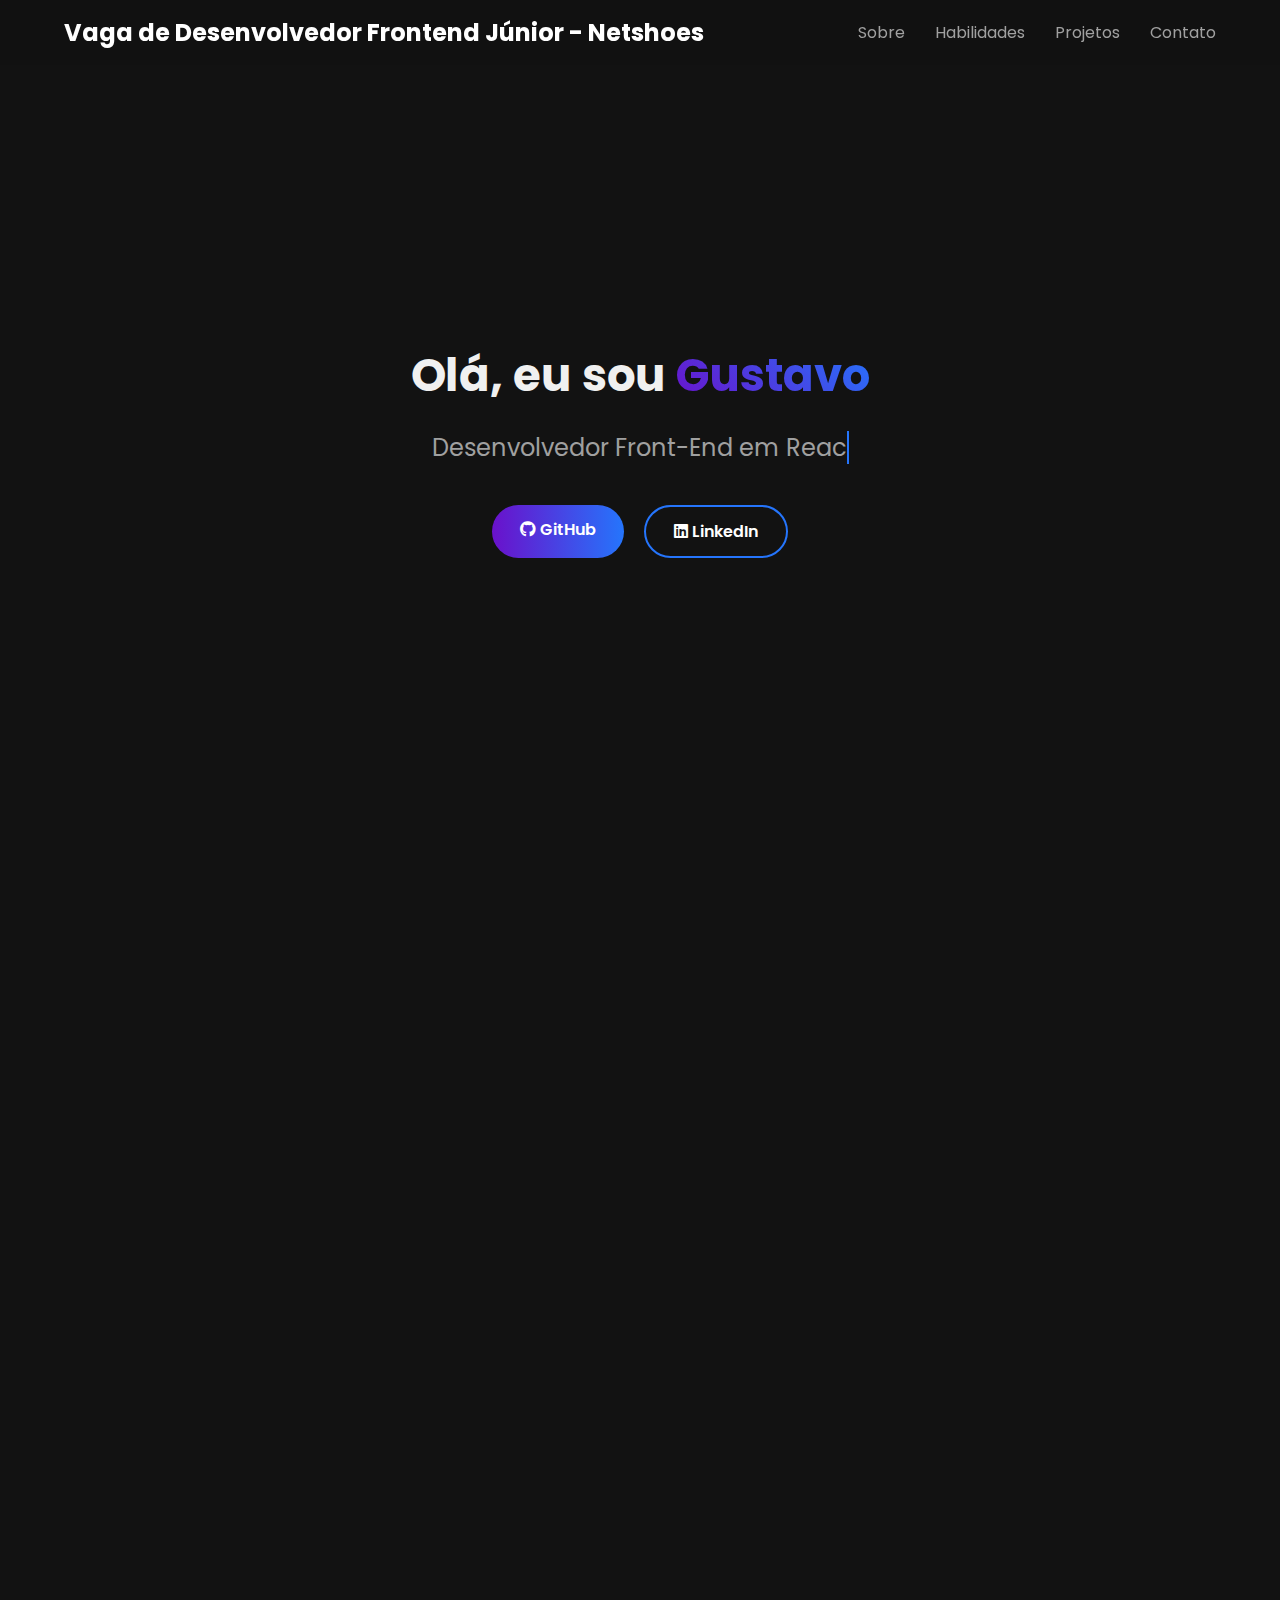
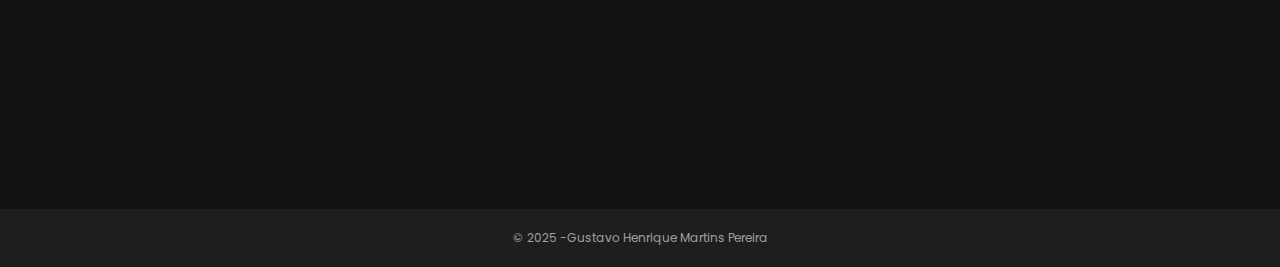
<file: index.html>
<!DOCTYPE html>
<html lang="pt-BR">
<head>
    <meta charset="UTF-8">
    <meta name="viewport" content="width=device-width, initial-scale=1.0">
    <title>Gustavo Henrique Martins Pereira | Desenvolvedor Front-End</title>
    <link rel="stylesheet" href="style.css">
    <link rel="stylesheet" href="https://cdnjs.cloudflare.com/ajax/libs/font-awesome/6.5.1/css/all.min.css"/>
</head>
<body>

    <header class="header">
        <nav class="header__nav">
            <a href="Magalu_-_novo_logo.png" class="header__logo">Vaga de Desenvolvedor Frontend Júnior - Netshoes
 </a>
            <ul class="header__menu">
                <li><a href="#sobre">Sobre</a></li>
                <li><a href="#habilidades">Habilidades</a></li>
                <li><a href="#projetos">Projetos</a></li>
                <li><a href="#contato">Contato</a></li>
            </ul>
        </nav>
    </header>

    <main>
        <section id="home" class="hero">
            <div class="hero__content">
                <h1 class="hero__title">Olá, eu sou <span class="hero__name">Gustavo</span></h1>
                <p class="hero__subtitle">Desenvolvedor Front-End em <span id="typing-effect"></span></p>
                <div class="hero__buttons">
                    <a href="https://github.com/GustavoHenrique1998" target="_blank" class="button button--primary">
                        <i class="fab fa-github"></i> GitHub
                    </a>
                    <a href="https://www.linkedin.com/in/gustavo-henriquemp/" target="_blank" class="button button--secondary">
                        <i class="fab fa-linkedin"></i> LinkedIn
                    </a>
                </div>
            </div>
        </section>

        <section id="sobre" class="about section-hidden">
            <h2 class="section-title">Sobre Mim</h2>
            <div class="about__container">
                <img src="perfil.png" alt="Gustavo Henrique" class="about__photo">
                <div class="about__text">
                    <p>
                Estou iniciando na área de desenvolvimento e preparei este portfólio para apresentar meus conhecimentos e habilidades. Atualmente, estou focado em Front-End, com ênfase em HTML, CSS, JavaScript e Python.                    </p>
                      <p>
            Possuo certificados de conclusão em cursos online, sendo o mais relevante, para mim, o de Python Avançado, com carga horária de 141 horas.                    </p>
                    <p>
                        Trabalho bem em equipes multidisciplinares seguindo metodologias ágeis e estou sempre em busca de aprender novas tecnologias para aprimorar minhas habilidades e entregar os melhores resultados.
                    </p>
                </div>
            </div>
        </section>

        <section id="habilidades" class="skills section-hidden">
            <h2 class="section-title">Habilidades Técnicas</h2>
            <div class="skills__grid">
                <div class="skill-card">
                    <i class="fab fa-html5 skill-card__icon" style="color: #E34F26;"></i>
                    <h3 class="skill-card__title">HTML5</h3>
                </div>
                <div class="skill-card">
                    <i class="fab fa-css3-alt skill-card__icon" style="color: #1572B6;"></i>
                    <h3 class="skill-card__title">CSS3 </h3>
                </div>
                <div class="skill-card">
                    <i class="fab fa-js-square skill-card__icon" style="color: #F7DF1E;"></i>
                    <h3 class="skill-card__title">JavaScript</h3>
                </div>                
                <div class="skill-card">
                    <i class="fab fa-node-js skill-card__icon" style="color: #339933;"></i>
                    <h3 class="skill-card__title">Node.js</h3>
                </div>
                <div class="skill-card">
                    <i class="fab fa-git-alt skill-card__icon" style="color: #F05032;"></i>
                    <h3 class="skill-card__title">GIT</h3>
                </div>
               
            </div>
        </section>

        <section id="projetos" class="projects section-hidden">
            <h2 class="section-title">Meus Projetos</h2>
            <div class="projects__grid">
                <div class="project-card">
                    <img src="imagemIlustrativaPlantao.png" alt="Preview do Projeto 1" class="project-card__image">
                    <div class="project-card__content">
                        <h3 class="project-card__title">Plantonista</h3>
                        <p class="project-card__description">
                            Criamos esta plataforma de visualização para facilitar o acesso dos funcionários aos plantonistas, já que no formato anterior era difícil localizar algumas squads. O projeto foi desenvolvido utilizando HTML, CSS e JavaScript.                        </p>
                        <div class="project-card__tags">
                           <span>HTML</span>
                           <span>CSS</span>
                            <span>JS</span>
                        </div>
                        <div class="project-card__links">
                            <a href="https://gustavohenrique1998.github.io/Plantao/" target="_blank" class="button button--small">Ver Site</a>
                            <a href="https://github.com/GustavoHenrique1998/Plantao" target="_blank" class="button button--ghost">
                                <i class="fab fa-github"></i> Código
                            </a>
                        </div>
                    </div>
                </div>
                </div>
        </section>

        <section id="contato" class="contact section-hidden">
             <h2 class="section-title">Muito obrigado</h2>
             <p>Obrigado pela oportunidade </p>
               <p> Estou sempre aberto a novas oportunidades e colaborações. Entre em contato!</p>
             <a href="mailto:seu-email@dominio.com" class="button button--primary">
                <i class="fas fa-envelope"></i> Enviar E-mail
             </a>
        </section>
    </main>

    <footer class="footer">
        <p>&copy; 2025 -Gustavo Henrique Martins Pereira</p>
    </footer>

    <script src="script.js"></script>
</body>
</html>
</file>
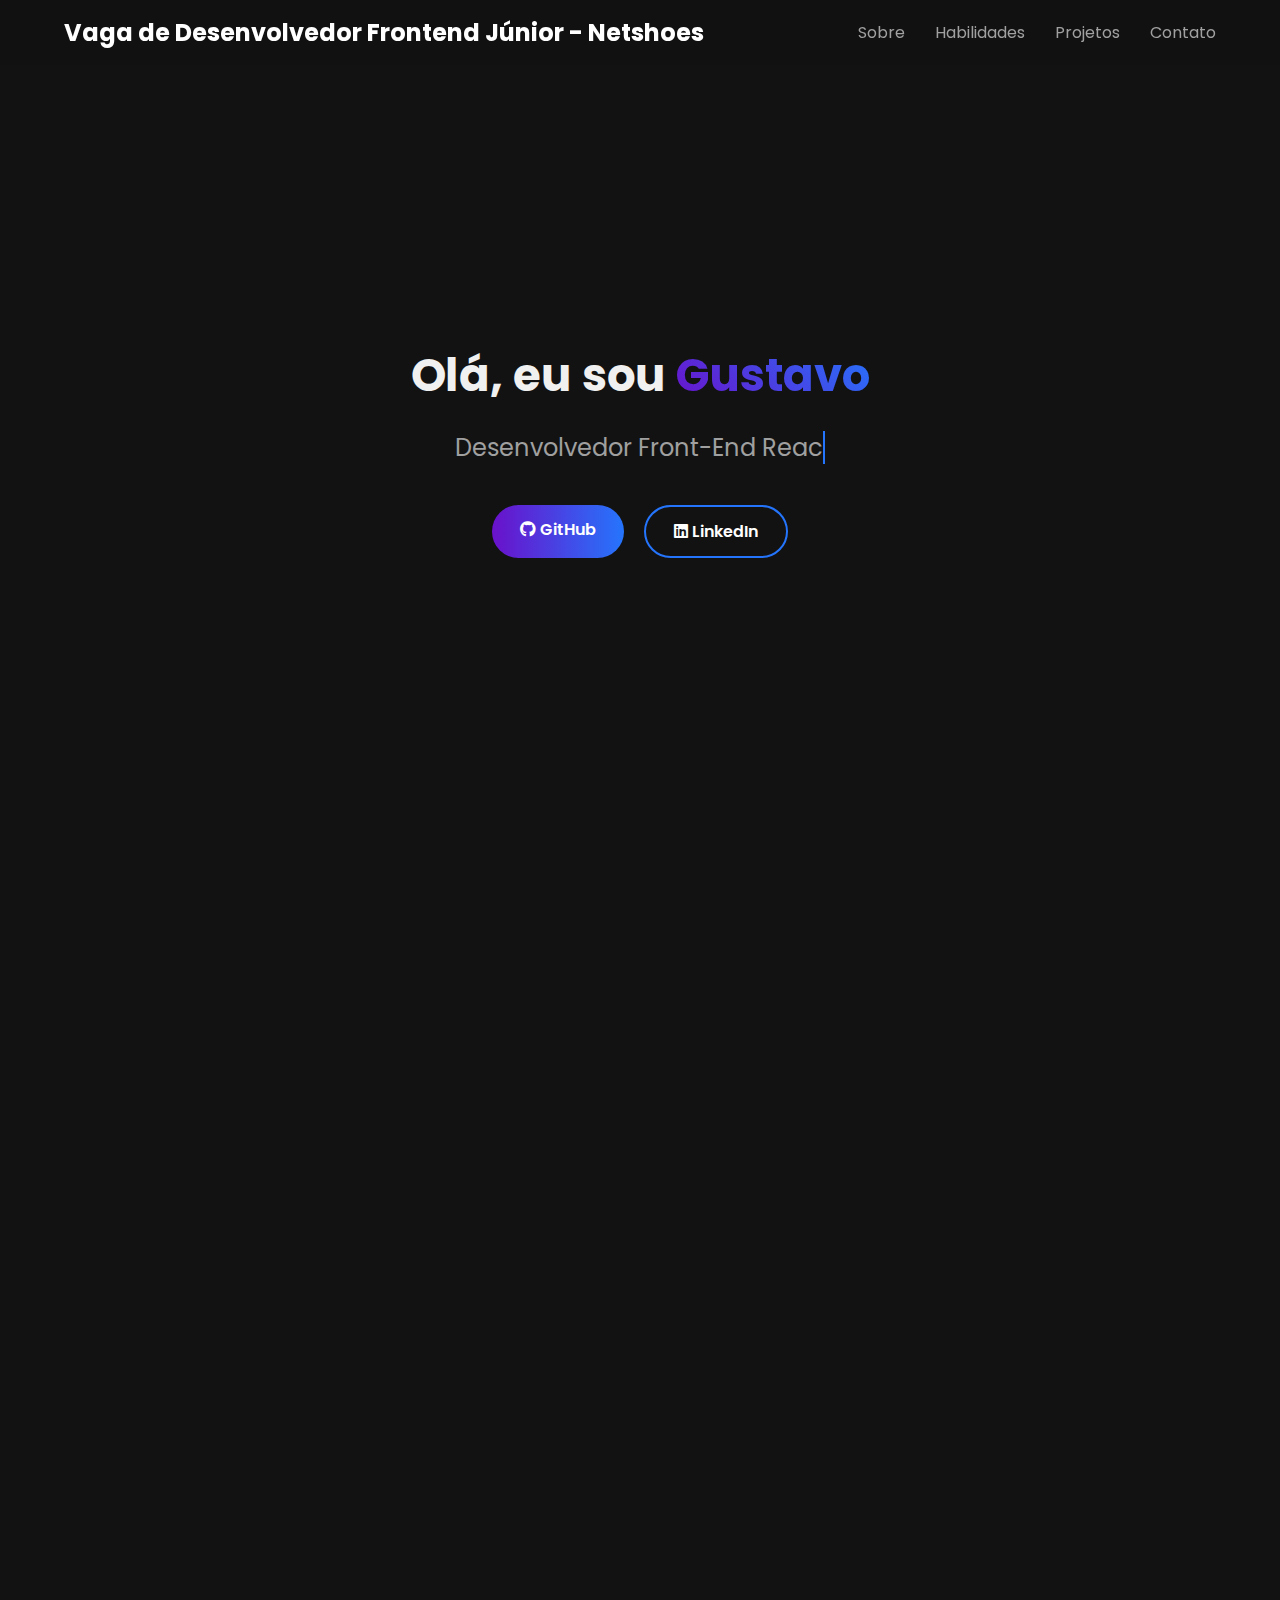
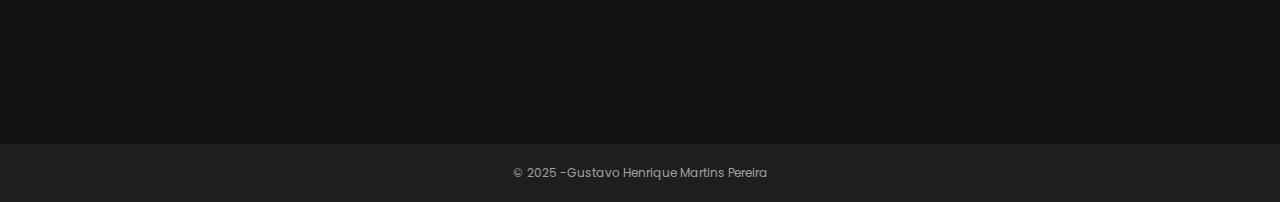
<file: apresentacao.html>
<!DOCTYPE html>
<html lang="pt-BR">
<head>
    <meta charset="UTF-8">
    <meta name="viewport" content="width=device-width, initial-scale=1.0">
    <title>Gustavo Henrique Martins Pereira | Desenvolvedor Front-End</title>
    <link rel="stylesheet" href="style.css">
    <link rel="stylesheet" href="https://cdnjs.cloudflare.com/ajax/libs/font-awesome/6.5.1/css/all.min.css"/>
</head>
<body>

    <header class="header">
        <nav class="header__nav">
            <a href="Magalu_-_novo_logo.png" class="header__logo">Vaga de Desenvolvedor Frontend Júnior - Netshoes
 </a>
            <ul class="header__menu">
                <li><a href="#sobre">Sobre</a></li>
                <li><a href="#habilidades">Habilidades</a></li>
                <li><a href="#projetos">Projetos</a></li>
                <li><a href="#contato">Contato</a></li>
            </ul>
        </nav>
    </header>

    <main>
        <section id="home" class="hero">
            <div class="hero__content">
                <h1 class="hero__title">Olá, eu sou <span class="hero__name">Gustavo</span></h1>
                <p class="hero__subtitle">Desenvolvedor Front-End <span id="typing-effect"></span></p>
                <div class="hero__buttons">
                    <a href="https://github.com/GustavoHenrique1998" target="_blank" class="button button--primary">
                        <i class="fab fa-github"></i> GitHub
                    </a>
                    <a href="https://www.linkedin.com/in/gustavo-henriquemp/" target="_blank" class="button button--secondary">
                        <i class="fab fa-linkedin"></i> LinkedIn
                    </a>
                </div>
            </div>
        </section>

        <section id="sobre" class="about section-hidden">
            <h2 class="section-title">Sobre Mim</h2>
            <div class="about__container">
                <img src="perfil.png" alt="Foto de Seu Nome" class="about__photo">
                <div class="about__text">
                    <p>
                Estou iniciando na área de desenvolvimento e preparei este portfólio para apresentar meus conhecimentos e habilidades. Atualmente, estou focado em Front-End, com ênfase em HTML, CSS, JavaScript e Python.                    </p>
                      <p>
            Possuo certificados de conclusão em cursos online, sendo o mais relevante, para mim, o de Python Avançado, com carga horária de 141 horas.                    </p>
                    <p>
                        Trabalho bem em equipes multidisciplinares seguindo metodologias ágeis e estou sempre em busca de aprender novas tecnologias para aprimorar minhas habilidades e entregar os melhores resultados.
                    </p>
                </div>
            </div>
        </section>

        <section id="habilidades" class="skills section-hidden">
            <h2 class="section-title">Habilidades Técnicas</h2>
            <div class="skills__grid">
                <div class="skill-card">
                    <i class="fab fa-html5 skill-card__icon" style="color: #E34F26;"></i>
                    <h3 class="skill-card__title">HTML5</h3>
                </div>
                <div class="skill-card">
                    <i class="fab fa-css3-alt skill-card__icon" style="color: #1572B6;"></i>
                    <h3 class="skill-card__title">CSS3 </h3>
                </div>
                <div class="skill-card">
                    <i class="fab fa-js-square skill-card__icon" style="color: #F7DF1E;"></i>
                    <h3 class="skill-card__title">JavaScript</h3>
                </div>                
                <div class="skill-card">
                    <i class="fab fa-node-js skill-card__icon" style="color: #339933;"></i>
                    <h3 class="skill-card__title">Node.js</h3>
                </div>
                <div class="skill-card">
                    <i class="fab fa-git-alt skill-card__icon" style="color: #F05032;"></i>
                    <h3 class="skill-card__title">GIT</h3>
                </div>
               
            </div>
        </section>

        <section id="projetos" class="projects section-hidden">
            <h2 class="section-title">Meus Projetos</h2>
            <div class="projects__grid">
                <div class="project-card">
                    <img src="imagemIlustrativaPlantao.png" alt="Preview do Projeto 1" class="project-card__image">
                    <div class="project-card__content">
                        <h3 class="project-card__title">Plantonista</h3>
                        <p class="project-card__description">
                            Criamos esta plataforma de visualização para facilitar o acesso dos funcionários aos plantonistas, já que no formato anterior era difícil localizar algumas squads. O projeto foi desenvolvido utilizando HTML, CSS e JavaScript.                        </p>
                        <div class="project-card__tags">
                           <span>HTML</span>
                           <span>CSS</span>
                            <span>JS</span>
                        </div>
                        <div class="project-card__links">
                            <a href="#" target="_blank" class="button button--small">Ver Site</a>
                            <a href="https://github.com/GustavoHenrique1998/Plantao" target="_blank" class="button button--ghost">
                                <i class="fab fa-github"></i> Código
                            </a>
                        </div>
                    </div>
                </div>
                </div>
        </section>

        <section id="contato" class="contact section-hidden">
             <h2 class="section-title">Vamos Conversar?</h2>
             <p>Estou sempre aberto a novas oportunidades e colaborações. Entre em contato!</p>
             <a href="mailto:seu-email@dominio.com" class="button button--primary">
                <i class="fas fa-envelope"></i> Enviar E-mail
             </a>
        </section>
    </main>

    <footer class="footer">
        <p>&copy; 2025 -Gustavo Henrique Martins Pereira</p>
    </footer>

    <script src="script.js"></script>
</body>
</html>
</file>
<file: style.css>
/* Importação de Fonte e Reset Básico */
@import url('https://fonts.googleapis.com/css2?family=Poppins:wght@300;400;600;700&display=swap');

:root {
    --primary-color: #6a11cb;
    --secondary-color: #2575fc;
    --background-color: #121212;
    --surface-color: #1e1e1e;
    --text-color: #f0f0f0;
    --text-secondary-color: #a0a0a0;
    --white: #ffffff;
}

* {
    margin: 0;
    padding: 0;
    box-sizing: border-box;
}

html {
    scroll-behavior: smooth;
}

body {
    font-family: 'Poppins', sans-serif;
    background-color: var(--background-color);
    color: var(--text-color);
}

section {
    padding: 100px 5%;
    max-width: 1200px;
    margin: 0 auto;
}

.section-title {
    text-align: center;
    font-size: 70px;
    margin-bottom: 50px;
    color: var(--white);
    position: relative;
    padding-bottom: 10px;
}

.section-title::after {
    content: '';
    position: absolute;
    bottom: 0;
    left: 50%;
    transform: translateX(-50%);
    width: 80px;
    height: 4px;
    background: linear-gradient(90deg, var(--primary-color), var(--secondary-color));
    border-radius: 2px;
}

/* Animação de Fade-in (para o JS) */
.section-hidden {
    opacity: 0;
    transform: translateY(50px);
    transition: opacity 0.6s ease-out, transform 0.6s ease-out;
}

.section-visible {
    opacity: 1;
    transform: translateY(0);
}

/* Header */
.header {
    position: fixed;
    top: 0;
    width: 100%;
    padding: 15px 5%;
    background-color: rgba(18, 18, 18, 0.8);
    backdrop-filter: blur(10px);
    z-index: 1000;
    transition: top 0.3s;
}

.header__nav {
    display: flex;
    justify-content: space-between;
    align-items: center;
    max-width: 1200px;
    margin: 0 auto;
}

.header__logo {
    font-weight: 700;
    font-size: 24px;
    color: var(--white);
    text-decoration: none;
}

.header__menu {
    list-style: none;
    display: flex;
    gap: 30px;
}

.header__menu a {
    color: var(--text-secondary-color);
    text-decoration: none;
    font-weight: 400;
    transition: color 0.3s;
}

.header__menu a:hover {
    color: var(--white);
}

/* Botões Dinâmicos */
.button {
    display: inline-block;
    padding: 12px 28px;
    border-radius: 50px;
    text-decoration: none;
    font-weight: 600;
    transition: transform 0.3s ease, box-shadow 0.3s ease;
    border: none;
    cursor: pointer;
}

.button--primary {
    background: linear-gradient(90deg, var(--primary-color), var(--secondary-color));
    color: var(--white);
}

.button--primary:hover {
    transform: translateY(-3px);
    box-shadow: 0 10px 20px rgba(0,0,0,0.2);
}

.button--secondary {
    border: 2px solid var(--secondary-color);
    color: var(--white);
}

.button--secondary:hover {
    background-color: var(--secondary-color);
    transform: translateY(-3px);
}

/* Hero Section */
.hero {
    min-height: 100vh;
    display: flex;
    align-items: center;
    justify-content: center;
    text-align: center;
}

.hero__content {
    max-width: 800px;
}

.hero__title {
    font-size: 45px;
    font-weight: 700;
}

.hero__name {
    background: -webkit-linear-gradient(45deg, var(--primary-color), var(--secondary-color));
    -webkit-background-clip: text;
    -webkit-text-fill-color: transparent;
}

.hero__subtitle {
    font-size: 24px;
    color: var(--text-secondary-color);
    margin: 20px 0 40px;
}

.hero__buttons {
    display: flex;
    justify-content: center;
    gap: 20px;
}

/* Efeito de digitação */
#typing-effect {
    border-right: 2px solid var(--secondary-color);
    animation: blink 0.7s steps(1) infinite;
}

@keyframes blink {
    50% { border-color: transparent; }
}

/* Seção Sobre */
.about__container {
    display: flex;
    align-items: center;
    gap: 50px;
}

.about__photo {
    width: 250px;
    height: 250px;
    border-radius: 50%;
    object-fit: cover;
    border: 5px solid var(--surface-color);
    box-shadow: 0 0 20px rgba(0,0,0,0.5);
}

.about__text p {
    line-height: 1.8;
    color: var(--text-secondary-color);
    margin-bottom: 15px;
}

/* Seção Habilidades */
.skills__grid {
    display: grid;
    grid-template-columns: repeat(auto-fit, minmax(120px, 1fr));
    gap: 30px;
}

.skill-card {
    background-color: var(--surface-color);
    padding: 20px;
    border-radius: 10px;
    text-align: center;
    transition: transform 0.3s, box-shadow 0.3s;
}

.skill-card:hover {
    transform: translateY(-10px);
    box-shadow: 0 15px 30px rgba(0,0,0,0.3);
}

.skill-card__icon {
    font-size: 24px;
    margin-bottom: 15px;
}

.skill-card__title {
    font-size: 24px;
    font-weight: 400;
}

/* Seção Projetos */
.projects__grid {
    display: grid;
    grid-template-columns: repeat(auto-fit, minmax(320px, 1fr));
    gap: 30px;
}

.project-card {
    background: var(--surface-color);
    border-radius: 10px;
    overflow: hidden;
    display: flex;
    flex-direction: column;
    box-shadow: 0 5px 15px rgba(0,0,0,0.2);
    transition: transform 0.3s ease;
}

.project-card:hover {
    transform: scale(1.03);
}

.project-card__image {
    width: 100%;
    height: 200px;
    object-fit: cover;
}

.project-card__content {
    padding: 20px;
    flex-grow: 1;
    display: flex;
    flex-direction: column;
}

.project-card__title {
    font-size: 24px;
    margin-bottom: 10px;
}

.project-card__description {
    color: var(--text-secondary-color);
    flex-grow: 1;
    margin-bottom: 20px;
}

.project-card__tags {
    margin-bottom: 20px;
}

.project-card__tags span {
    background-color: rgba(255, 255, 255, 0.1);
    padding: 5px 10px;
    border-radius: 5px;
    font-size: 17px;
    margin-right: 5px;
}

.project-card__links {
    display: flex;
    gap: 10px;
}
.button--small { background: transparent; border: 1px solid var(--white); color: var(--white); }
.button--ghost { background: transparent; border: 1px solid var(--white); color: var(--white); }
.button--ghost:hover { background: var(--white); color: var(--white); }

/* Seção Contato */
.contact {
    text-align: center;
}
.contact p {
    color: var(--text-secondary-color);
    margin: 20px auto 40px;
    max-width: 500px;
}

/* Footer */
.footer {
    text-align: center;
    padding: 20px;
    background-color: var(--surface-color);
    color: var(--text-secondary-color);
    font-size: 12px;
}

/* Responsividade */
@media (max-width: 768px) {
    .header__menu { display: none; } /* Simplificação para mobile, ideal seria um menu hamburguer */
    .hero__title { font-size: 12px; }
    .hero__subtitle { font-size: 12px; }
    .about__container { flex-direction: column; }
}
</file>
